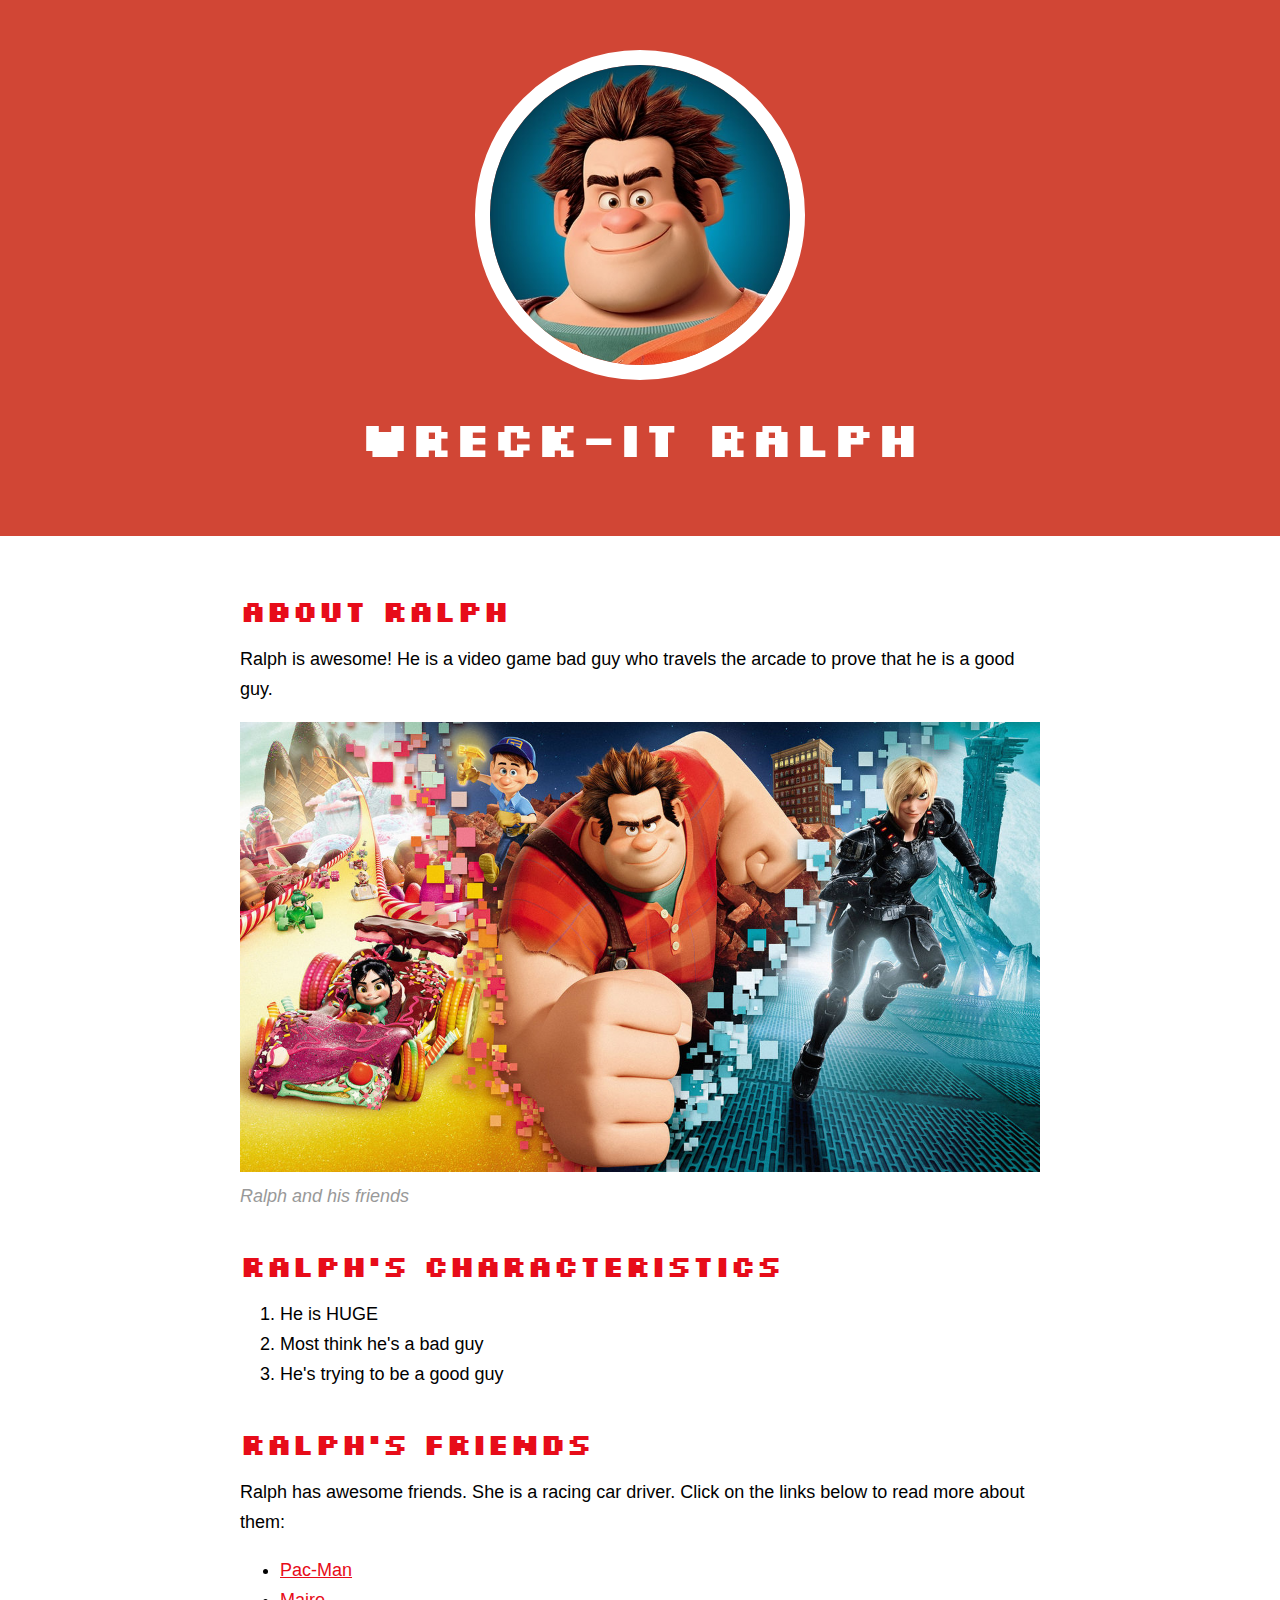
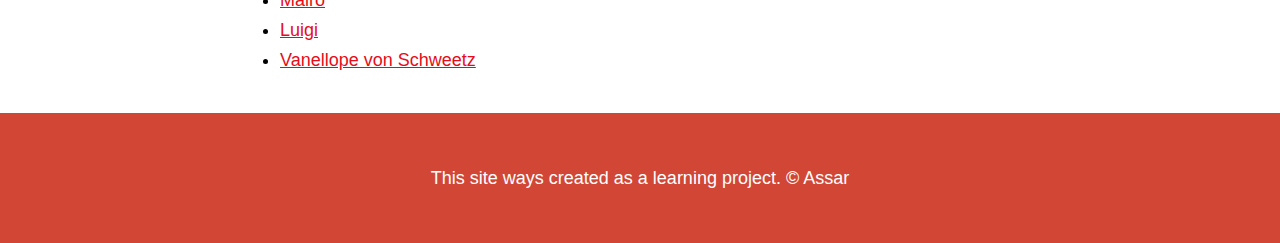
<file: index.html>
<!DOCTYPE html>
<!DOCTYPE html>
<html>
<head>
    <link rel="icon" href="Images/ralph-avatar.jpeg">
    <title>Wreck-it Ralph</title>
    <link href="https://fonts.googleapis.com/css2?family=Silkscreen&display=swap" rel="stylesheet">
    <link rel="stylesheet" type="text/css" href="css/hero.css">
</head>
<body>
    <!-- header element -->
    <header>
        <img src="Images/ralph-avatar.jpeg">
        <h1>Wreck-it Ralph</h1>
    </header>
    <!-- main element -->
    <main>
        <h2>About Ralph</h2>
        <p>Ralph is awesome! He is a video game bad guy who travels the arcade to prove that he is a good guy.</p>
        <img src="Images/ralph-big.jpeg">
        <p class="caption">Ralph and his friends</p>
        <!-- Characteristics-->
        <h2>Ralph's Characteristics</h2>
        <ol>
            <li>He is HUGE</li>
            <li>Most think he's a bad guy</li>
            <li>He's trying to be a good guy</li>
        </ol>
        <!-- Friends -->
        <h2>Ralph's friends</h2>
        <p>Ralph has awesome friends. She is a racing car driver. Click on the links below to read more about them:</p>
        <ul>
            <li><a href="https://en.wikipedia.org/wiki/Pac-Man" target="_blank">Pac-Man</a></li>
            <li><a href="https://en.wikipedia.org/wiki/Super_Mario" target="_blank">Mairo</a></li>
            <li><a href="https://en.wikipedia.org/wiki/Luigi" target="_blank">Luigi</a></li>
            <li><a href="https://disney.fandom.com/wiki/Vanellope_von_Schweetz" target="_blank">Vanellope von Schweetz</a></li>
        </ul>
    </main>
    <!-- Footer element-->
    <footer>
        <p>This site ways created as a learning project. &copy; Assar</p>
    </footer>
    
</body>
</html>
</file>
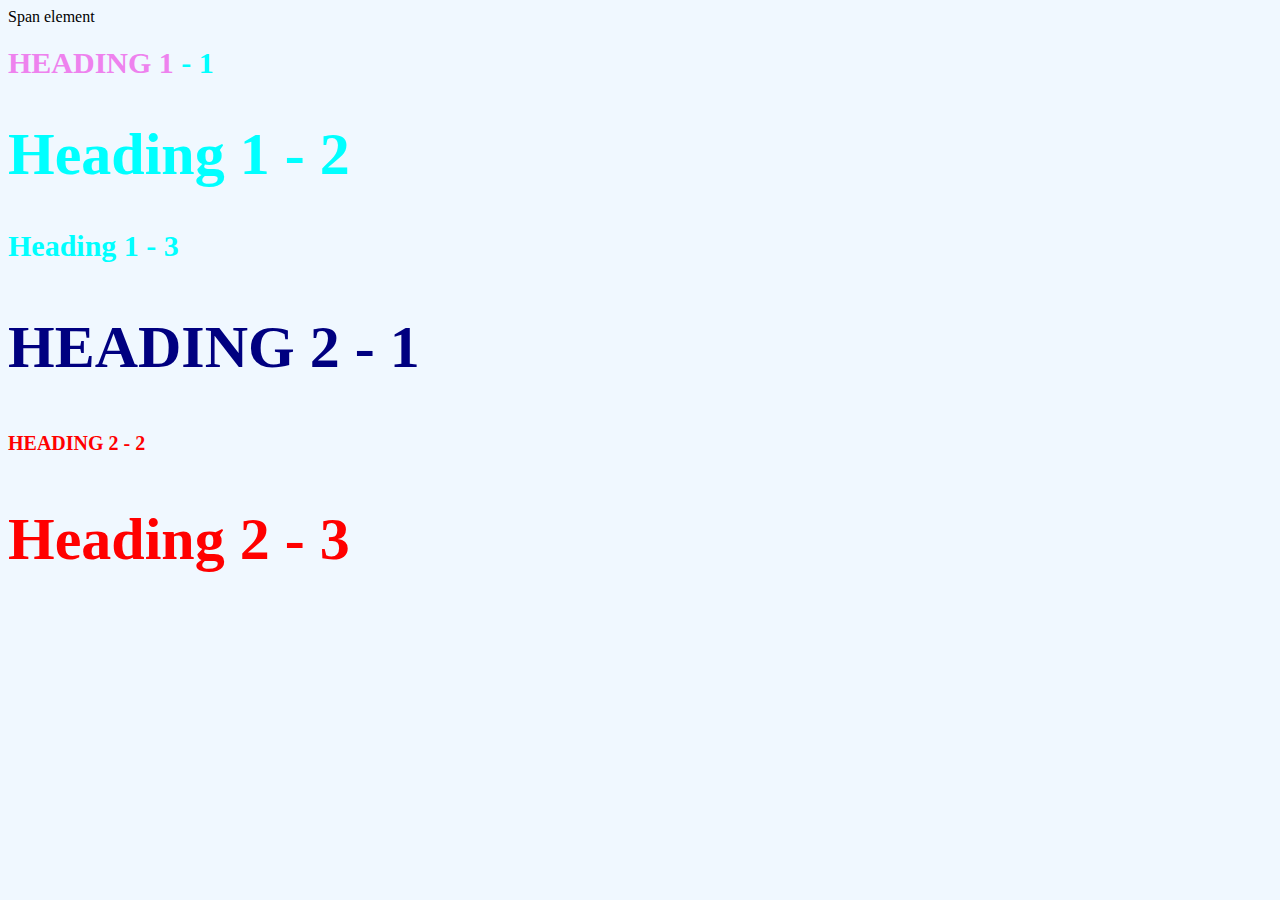
<file: style-test.html>
<!DOCTYPE html>
<html>
<head>
    <title>Style test</title>
    <link rel="stylesheet" type="text/css" href="css/test.css">
</head>
<body>
    
    <span>Span element</span>
    <h1 class="uppercase"><span>Heading 1</span> - 1</h1>
    <h1 class="big">Heading 1 - 2</h1>
    <h1>Heading 1 - 3</h1>
    <h2 class="big uppercase">Heading 2 - 1</h2>
    <h2 class="uppercase">Heading 2 - 2</h2>
    <h2 class="big">Heading 2 - 3</h2>

</body>
</html>
</file>
<file: css/hero.css>
body{
    margin: 0;
    font-family: Helvetica, arial, sans-serif;
    font-size: 18px;
    line-height: 30px;
}

h1, h2{
    font-family: 'Silkscreen', cursive;
}

h2{
    font-size: 30px;
    color: #e70c19;
    margin: 40px 0px 10px;
}

a{
    color: #e70c19;
}

a:hover{
    color: white;
    background-color: #483a94;
}

header{
    background-color: #D14635;
    text-align: center;
    padding-top: 50px;
    padding-bottom: 50px;
}

header img{
    border-radius: 170px;
    width: 300px;
    border: 15px solid white;
}

header h1{
    color: white;
    font-size: 50px;
}

main{
    max-width: 800px;
    margin: 0 auto;
    padding: 20px;
}

main img{
    max-width: 100%;
}

footer{
    background-color: #D14635;
    text-align: center;
    color: white;
    padding: 50px;
}

footer p{
    margin: 0px;
}

p.caption{
    color: #999;
    font-style: italic;
    margin-top: 0;
}
</file>
<file: css/test.css>
body{
    background-color: aliceblue;
}

h1 {
    font-size: 30px;
    color: cyan;
}

h2{
    color: red;
    font-size: 20px;
}

.big{
    font-size: 60px;
}

.uppercase{
    text-transform: uppercase;
}

.big.uppercase{
    color: navy;
}

h1 span{
    color: violet;
}
</file>
